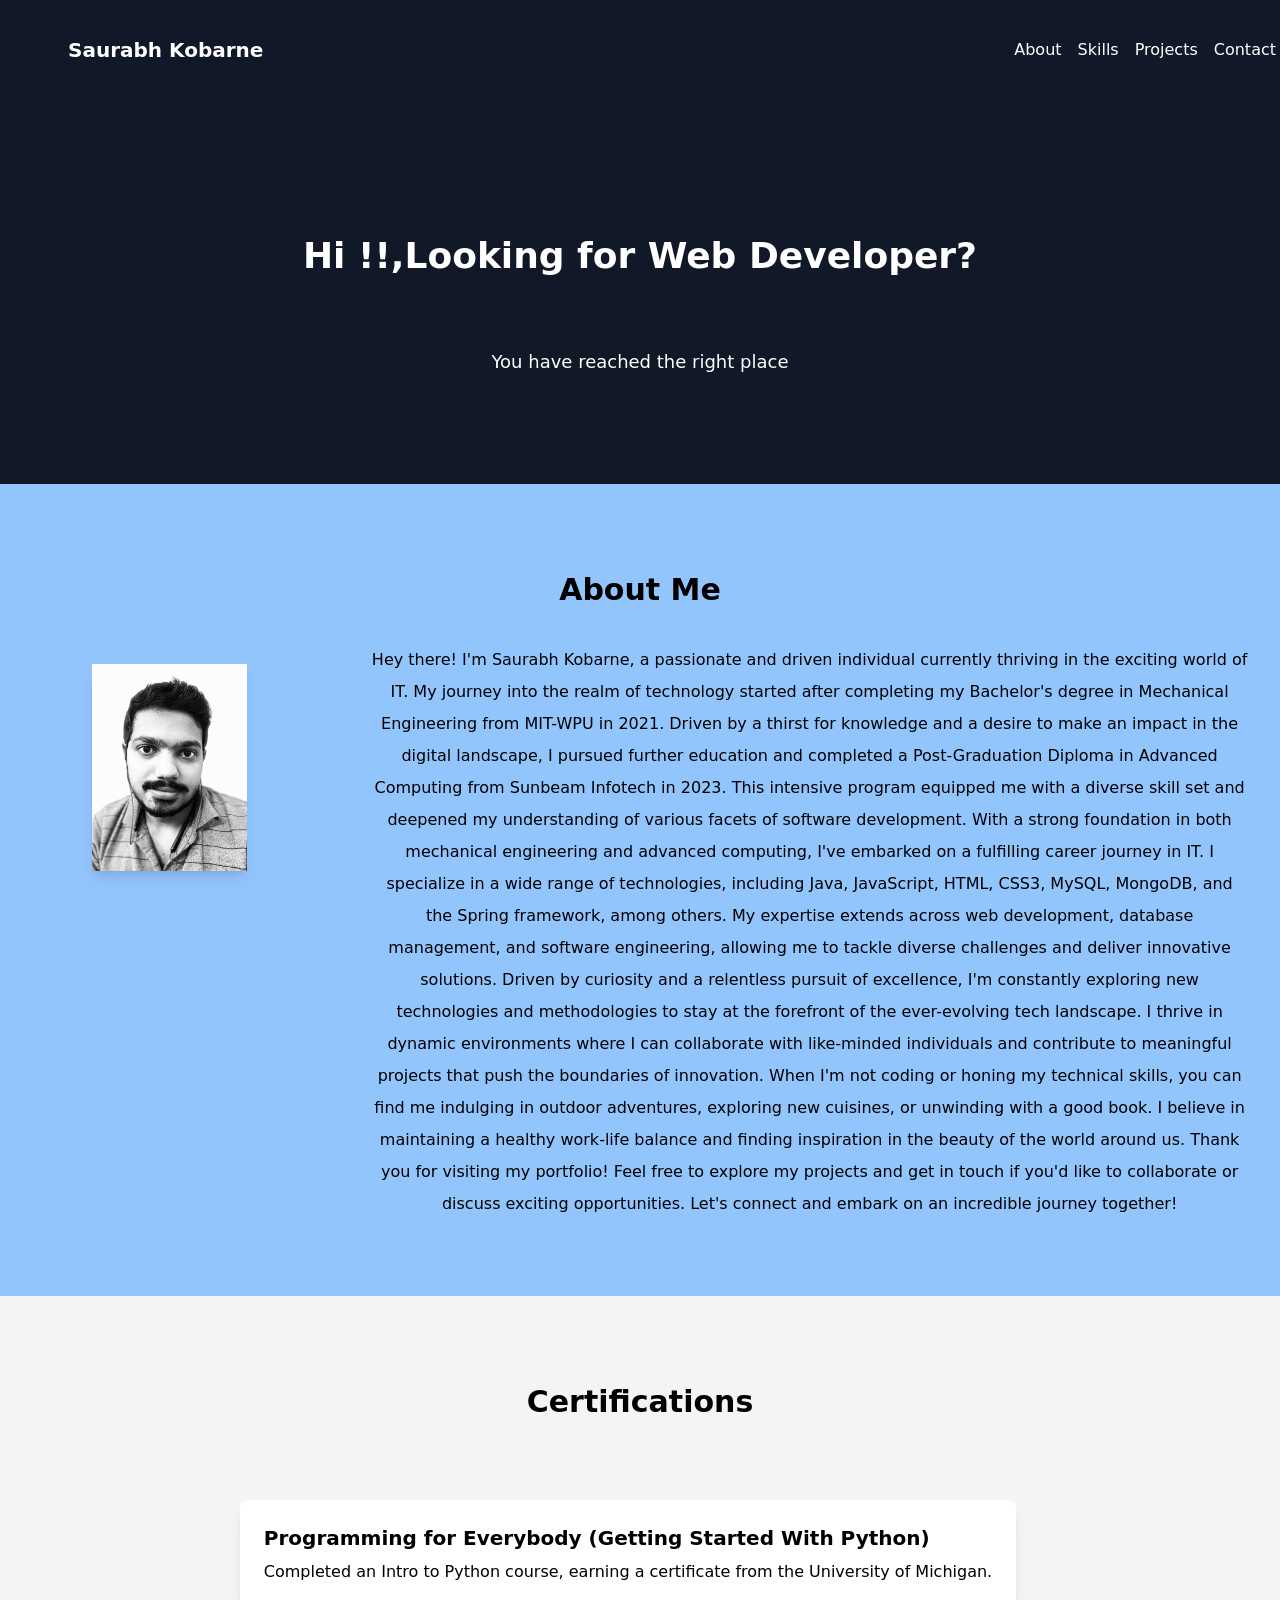
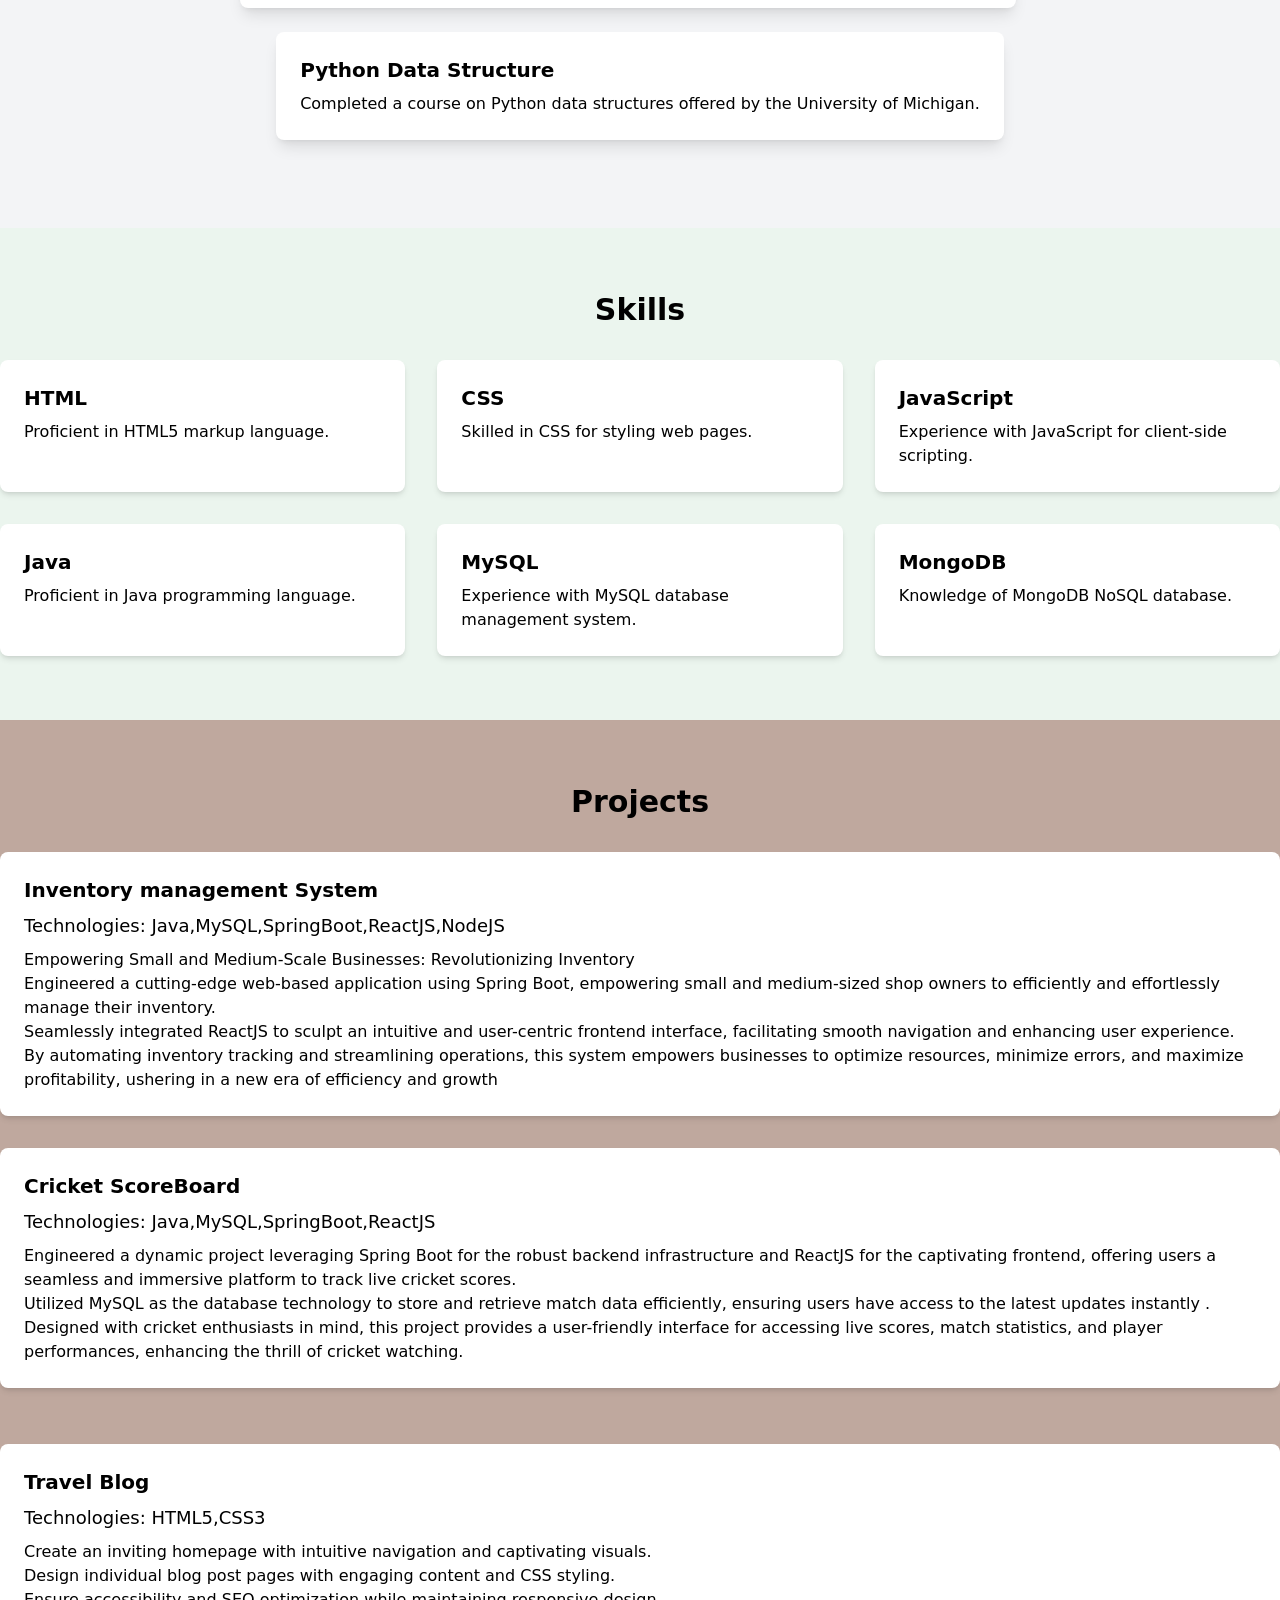
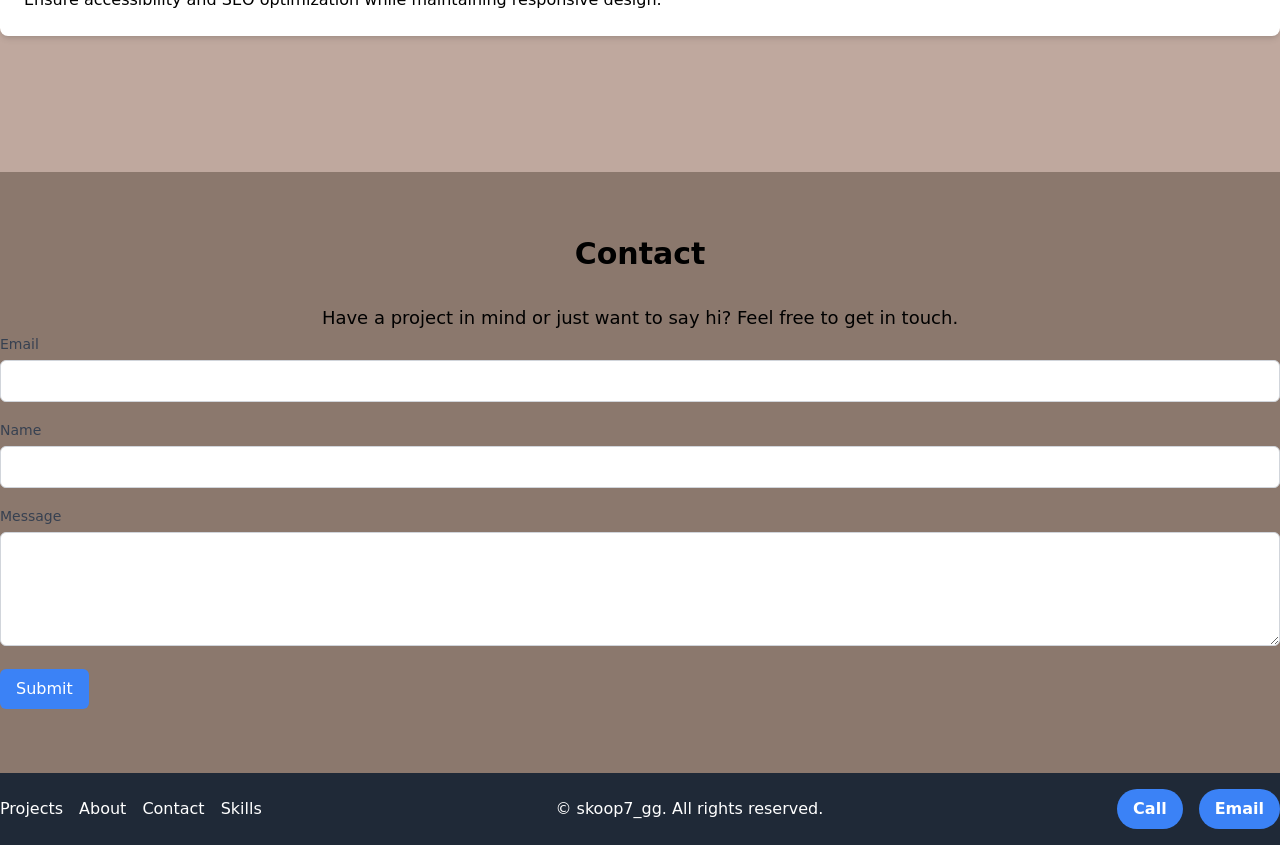
<file: Tailwind/src/index.html>
<!DOCTYPE html>
<html lang="en">
  <head>
    <meta charset="UTF-8" />
    <meta name="viewport" content="width=device-width, initial-scale=1.0" />
    <title>My Portfolio</title>
    <link rel="stylesheet" href="./output.css" />
    <style>
      .card:hover {
        transform: translateY(-10px);
        transition: transform 0.3s ease;
        box-shadow: 0 4px 6px rgba(0, 0, 0, 0.1);
      }
    </style>
  </head>
  <body class="bg-gray-100 font-sans">
    <!-- Navbar -->
    <nav class="bg-gray-900 text-white py-2 top-0 sticky">
      <div
        class="container mx-auto flex justify-between items-center sm:mx-8 px-9 py-7"
      >
        <a href="#" class="text-2xl sm:text-xl font-bold">Saurabh Kobarne</a>
        <ul class="flex space-x-4">
          <li><a href="#About" class="hover:text-gray-300">About</a></li>
          <li><a href="#Skills" class="hover:text-gray-300">Skills</a></li>
          <li><a href="#Projects" class="hover:text-gray-300">Projects</a></li>
          <li><a href="#Contact" class="hover:text-gray-300">Contact</a></li>
        </ul>
      </div>
    </nav>

    <!-- Main Intro -->
    <header class="text-center py-20 bg-gray-900 h-96">
      <h1 class="text-4xl font-bold text-white py-14">
        Hi !!,Looking for Web Developer?
      </h1>
      <p class="mt-4 text-lg text-white">You have reached the right place</p>
    </header>

    <!--About -->
    <section class="bg-blue-300 py-16" id="About">
      <h1 class="text-center py-6 text-3xl font-bold">About Me</h1>
      <div class="lg:flex">
        <div class="mx-3 px-20 py-8">
          <img
            src="./Pictures/IMG_1366.jpg"
            alt="Profile pic"
            class="shadow-lg"
            height="400px"
            width="2500px"
          />
        </div>
        <div class="flex justify-center items-center">
          <p class="text-center mx-5 p-3 leading-loose">
            Hey there! I'm Saurabh Kobarne, a passionate and driven individual
            currently thriving in the exciting world of IT. My journey into the
            realm of technology started after completing my Bachelor's degree in
            Mechanical Engineering from MIT-WPU in 2021. Driven by a thirst for
            knowledge and a desire to make an impact in the digital landscape, I
            pursued further education and completed a Post-Graduation Diploma in
            Advanced Computing from Sunbeam Infotech in 2023. This intensive
            program equipped me with a diverse skill set and deepened my
            understanding of various facets of software development. With a
            strong foundation in both mechanical engineering and advanced
            computing, I've embarked on a fulfilling career journey in IT. I
            specialize in a wide range of technologies, including Java,
            JavaScript, HTML, CSS3, MySQL, MongoDB, and the Spring framework,
            among others. My expertise extends across web development, database
            management, and software engineering, allowing me to tackle diverse
            challenges and deliver innovative solutions. Driven by curiosity and
            a relentless pursuit of excellence, I'm constantly exploring new
            technologies and methodologies to stay at the forefront of the
            ever-evolving tech landscape. I thrive in dynamic environments where
            I can collaborate with like-minded individuals and contribute to
            meaningful projects that push the boundaries of innovation. When I'm
            not coding or honing my technical skills, you can find me indulging
            in outdoor adventures, exploring new cuisines, or unwinding with a
            good book. I believe in maintaining a healthy work-life balance and
            finding inspiration in the beauty of the world around us. Thank you
            for visiting my portfolio! Feel free to explore my projects and get
            in touch if you'd like to collaborate or discuss exciting
            opportunities. Let's connect and embark on an incredible journey
            together!
          </p>
        </div>
      </div>
    </section>
    <!-- Certifications -->
    <section class="py-16">
      <h2 class="text-center py-6 text-3xl font-bold mb-14">Certifications</h2>
      <div class="container mx-auto flex flex-wrap justify-center">
        <a
          href="https://drive.google.com/file/d/1YNvVy5PZm9taROEpETEvp2LyzMwsE6R2/view?usp=drive_link"
          class="certificate-link"
        >
          <div
            class="certificate bg-white rounded-lg shadow-lg p-6 card hover:shadow-xl transition duration-300 mr-6 mb-6"
          >
            <h3 class="text-xl font-bold mb-2">
              Programming for Everybody (Getting Started With Python)
            </h3>
            <p>
              Completed an Intro to Python course, earning a certificate from
              the University of Michigan.
            </p>
          </div>
        </a>
        <a
          href="https://drive.google.com/file/d/1z8Bw2ClMRRWmmTHUL-bDxsrF-jLZWJGX/view?usp=drive_link"
          class="certificate-link"
        >
          <div
            class="certificate bg-white rounded-lg shadow-lg p-6 card hover:shadow-xl transition duration-300 mb-6"
          >
            <h3 class="text-xl font-bold mb-2">Python Data Structure</h3>
            <p>
              Completed a course on Python data structures offered by the
              University of Michigan.
            </p>
          </div>
        </a>
      </div>
    </section>
    <!-- Skills -->
    <section class="py-16 bg-customGreen" id="Skills">
      <div class="container mx-auto">
        <h2 class="text-3xl font-bold text-center mb-8">Skills</h2>
        <div class="grid grid-cols-2 lg:grid-cols-3 gap-8">
          <div
            class="bg-white rounded-lg shadow-md p-6 card hover:shadow-lg transition duration-300"
          >
            <h3 class="text-xl font-bold mb-2">HTML</h3>
            <p>Proficient in HTML5 markup language.</p>
          </div>
          <div
            class="bg-white rounded-lg shadow-md p-6 card hover:shadow-lg transition duration-300"
          >
            <h3 class="text-xl font-bold mb-2">CSS</h3>
            <p>Skilled in CSS for styling web pages.</p>
          </div>
          <div
            class="bg-white rounded-lg shadow-md p-6 card hover:shadow-lg transition duration-300"
          >
            <h3 class="text-xl font-bold mb-2">JavaScript</h3>
            <p>Experience with JavaScript for client-side scripting.</p>
          </div>
          <div
            class="bg-white rounded-lg shadow-md p-6 card hover:shadow-lg transition duration-300"
          >
            <h3 class="text-xl font-bold mb-2">Java</h3>
            <p>Proficient in Java programming language.</p>
          </div>
          <div
            class="bg-white rounded-lg shadow-md p-6 card hover:shadow-lg transition duration-300"
          >
            <h3 class="text-xl font-bold mb-2">MySQL</h3>
            <p>Experience with MySQL database management system.</p>
          </div>
          <div
            class="bg-white rounded-lg shadow-md p-6 card hover:shadow-lg transition duration-300"
          >
            <h3 class="text-xl font-bold mb-2">MongoDB</h3>
            <p>Knowledge of MongoDB NoSQL database.</p>
          </div>
        </div>
      </div>
    </section>
    <!-- Projects -->
    <section class="py-16 bg-customBrown" id="Projects">
      <div class="container mx-auto">
        <h2 class="text-3xl font-bold text-center mb-8">Projects</h2>
        <div class="grid grid-rows-2 lg:grid-rows-3 gap-8">
          <a href="https://github.com/shubh96git/IMS">
            <div
              class="bg-white rounded-lg shadow-md p-6 card hover:shadow-lg transition duration-300"
            >
              <h3 class="text-xl font-bold mb-2">
                Inventory management System
              </h3>
              <h4 class="text-lg font-medium mb-2">
                Technologies: Java,MySQL,SpringBoot,ReactJS,NodeJS
              </h4>
              <p>
                Empowering Small and Medium-Scale Businesses: Revolutionizing
                Inventory
              </p>
              <p>
                Engineered a cutting-edge web-based application using Spring
                Boot, empowering small and medium-sized shop owners to
                efficiently and effortlessly manage their inventory.
              </p>
              <p>
                Seamlessly integrated ReactJS to sculpt an intuitive and
                user-centric frontend interface, facilitating smooth navigation
                and enhancing user experience.
              </p>
              <p>
                By automating inventory tracking and streamlining operations,
                this system empowers businesses to optimize resources, minimize
                errors, and maximize profitability, ushering in a new era of
                efficiency and growth
              </p>
            </div>
          </a>
          <a href="https://github.com/skoop7/Projects/tree/main/springrest"
            ><div
              class="bg-white rounded-lg shadow-md p-6 card hover:shadow-lg transition duration-300"
            >
              <h3 class="text-xl font-bold mb-2">Cricket ScoreBoard</h3>
              <h4 class="text-lg font-medium mb-2">
                Technologies: Java,MySQL,SpringBoot,ReactJS
              </h4>
              <p>
                Engineered a dynamic project leveraging Spring Boot for the
                robust backend infrastructure and ReactJS for the captivating
                frontend, offering users a seamless and immersive platform to
                track live cricket scores.
              </p>
              <p>
                Utilized MySQL as the database technology to store and retrieve
                match data efficiently, ensuring users have access to the latest
                updates instantly .
              </p>
              <p>
                Designed with cricket enthusiasts in mind, this project provides
                a user-friendly interface for accessing live scores, match
                statistics, and player performances, enhancing the thrill of
                cricket watching.
              </p>
            </div></a
          >
          <a href="https://github.com/skoop7/HTML-and-CSS"
            ><div
              class="bg-white rounded-lg shadow-md p-6 card hover:shadow-lg transition duration-300"
            >
              <h3 class="text-xl font-bold mb-2">Travel Blog</h3>
              <h4 class="text-lg font-medium mb-2">Technologies: HTML5,CSS3</h4>
              <p>
                Create an inviting homepage with intuitive navigation and
                captivating visuals.
              </p>
              <p>
                Design individual blog post pages with engaging content and CSS
                styling.
              </p>
              <p>
                Ensure accessibility and SEO optimization while maintaining
                responsive design.
              </p>
            </div></a
          >
        </div>
      </div>
    </section>
    <!-- Contact me-->
    <section class="py-16 bg-customGray" id="Contact">
      <div class="container mx-auto">
        <h2 class="text-3xl font-bold text-center mb-8">Contact</h2>
        <p class="text-lg text-center">
          Have a project in mind or just want to say hi? Feel free to get in
          touch.
        </p>
        <form class="flex flex-col gap-4">
          <div>
            <label for="email" class="text-sm font-medium text-gray-700"
              >Email</label
            >
            <input
              type="email"
              id="email"
              name="email"
              autocomplete="email"
              required
              class="mt-1 p-2 border border-gray-300 rounded-md w-full"
            />
          </div>
          <div>
            <label for="name" class="text-sm font-medium text-gray-700"
              >Name</label
            >
            <input
              type="text"
              id="name"
              name="name"
              autocomplete="name"
              required
              class="mt-1 p-2 border border-gray-300 rounded-md w-full"
            />
          </div>
          <div>
            <label for="message" class="text-sm font-medium text-gray-700"
              >Message</label
            >
            <textarea
              id="message"
              name="message"
              rows="4"
              class="mt-1 p-2 border border-gray-300 rounded-md w-full"
            ></textarea>
          </div>
          <div>
            <button
              type="submit"
              class="bg-blue-500 text-white px-4 py-2 rounded-md hover:bg-blue-600"
            >
              Submit
            </button>
          </div>
        </form>
      </div>
    </section>
    <footer class="bg-gray-800 text-white py-4">
        <div class="container mx-auto flex flex-col lg:flex-row justify-between items-center">
          <!-- Semantic footer tag -->
          <nav class="mb-4 lg:mb-0">
            <ul class="flex flex-wrap lg:flex-nowrap space-y-2 lg:space-y-0 lg:space-x-4">
              <li>
                <a href="#Projects" class="hover:text-gray-300">Projects</a>
              </li>
              <li><a href="#About" class="hover:text-gray-300">About</a></li>
              <li><a href="#Contact" class="hover:text-gray-300">Contact</a></li>
              <li><a href="#Skills" class="hover:text-gray-300">Skills</a></li>
            </ul>
          </nav>
      
          <p class="mb-4 lg:mb-0">&copy; skoop7_gg. All rights reserved.</p>
      
          <!-- Call & email buttons -->
          <div class="flex flex-wrap lg:flex-nowrap space-y-2 lg:space-y-0 lg:space-x-4">
            <button class="bg-blue-500 hover:bg-blue-600 text-white font-bold py-2 px-4 rounded-full transition duration-300">
              Call
            </button>
            <button class="bg-blue-500 hover:bg-blue-600 text-white font-bold py-2 px-4 rounded-full transition duration-300">
              Email
            </button>
          </div>
        </div>
      </footer>
      
  </body>
</html>
</file>
<file: Tailwind/src/output.css>
/*
! tailwindcss v3.4.3 | MIT License | https://tailwindcss.com
*/

/*
1. Prevent padding and border from affecting element width. (https://github.com/mozdevs/cssremedy/issues/4)
2. Allow adding a border to an element by just adding a border-width. (https://github.com/tailwindcss/tailwindcss/pull/116)
*/

*,
::before,
::after {
  box-sizing: border-box;
  /* 1 */
  border-width: 0;
  /* 2 */
  border-style: solid;
  /* 2 */
  border-color: #e5e7eb;
  /* 2 */
}

::before,
::after {
  --tw-content: '';
}

/*
1. Use a consistent sensible line-height in all browsers.
2. Prevent adjustments of font size after orientation changes in iOS.
3. Use a more readable tab size.
4. Use the user's configured `sans` font-family by default.
5. Use the user's configured `sans` font-feature-settings by default.
6. Use the user's configured `sans` font-variation-settings by default.
7. Disable tap highlights on iOS
*/

html,
:host {
  line-height: 1.5;
  /* 1 */
  -webkit-text-size-adjust: 100%;
  /* 2 */
  -moz-tab-size: 4;
  /* 3 */
  -o-tab-size: 4;
     tab-size: 4;
  /* 3 */
  font-family: ui-sans-serif, system-ui, sans-serif, "Apple Color Emoji", "Segoe UI Emoji", "Segoe UI Symbol", "Noto Color Emoji";
  /* 4 */
  font-feature-settings: normal;
  /* 5 */
  font-variation-settings: normal;
  /* 6 */
  -webkit-tap-highlight-color: transparent;
  /* 7 */
}

/*
1. Remove the margin in all browsers.
2. Inherit line-height from `html` so users can set them as a class directly on the `html` element.
*/

body {
  margin: 0;
  /* 1 */
  line-height: inherit;
  /* 2 */
}

/*
1. Add the correct height in Firefox.
2. Correct the inheritance of border color in Firefox. (https://bugzilla.mozilla.org/show_bug.cgi?id=190655)
3. Ensure horizontal rules are visible by default.
*/

hr {
  height: 0;
  /* 1 */
  color: inherit;
  /* 2 */
  border-top-width: 1px;
  /* 3 */
}

/*
Add the correct text decoration in Chrome, Edge, and Safari.
*/

abbr:where([title]) {
  -webkit-text-decoration: underline dotted;
          text-decoration: underline dotted;
}

/*
Remove the default font size and weight for headings.
*/

h1,
h2,
h3,
h4,
h5,
h6 {
  font-size: inherit;
  font-weight: inherit;
}

/*
Reset links to optimize for opt-in styling instead of opt-out.
*/

a {
  color: inherit;
  text-decoration: inherit;
}

/*
Add the correct font weight in Edge and Safari.
*/

b,
strong {
  font-weight: bolder;
}

/*
1. Use the user's configured `mono` font-family by default.
2. Use the user's configured `mono` font-feature-settings by default.
3. Use the user's configured `mono` font-variation-settings by default.
4. Correct the odd `em` font sizing in all browsers.
*/

code,
kbd,
samp,
pre {
  font-family: ui-monospace, SFMono-Regular, Menlo, Monaco, Consolas, "Liberation Mono", "Courier New", monospace;
  /* 1 */
  font-feature-settings: normal;
  /* 2 */
  font-variation-settings: normal;
  /* 3 */
  font-size: 1em;
  /* 4 */
}

/*
Add the correct font size in all browsers.
*/

small {
  font-size: 80%;
}

/*
Prevent `sub` and `sup` elements from affecting the line height in all browsers.
*/

sub,
sup {
  font-size: 75%;
  line-height: 0;
  position: relative;
  vertical-align: baseline;
}

sub {
  bottom: -0.25em;
}

sup {
  top: -0.5em;
}

/*
1. Remove text indentation from table contents in Chrome and Safari. (https://bugs.chromium.org/p/chromium/issues/detail?id=999088, https://bugs.webkit.org/show_bug.cgi?id=201297)
2. Correct table border color inheritance in all Chrome and Safari. (https://bugs.chromium.org/p/chromium/issues/detail?id=935729, https://bugs.webkit.org/show_bug.cgi?id=195016)
3. Remove gaps between table borders by default.
*/

table {
  text-indent: 0;
  /* 1 */
  border-color: inherit;
  /* 2 */
  border-collapse: collapse;
  /* 3 */
}

/*
1. Change the font styles in all browsers.
2. Remove the margin in Firefox and Safari.
3. Remove default padding in all browsers.
*/

button,
input,
optgroup,
select,
textarea {
  font-family: inherit;
  /* 1 */
  font-feature-settings: inherit;
  /* 1 */
  font-variation-settings: inherit;
  /* 1 */
  font-size: 100%;
  /* 1 */
  font-weight: inherit;
  /* 1 */
  line-height: inherit;
  /* 1 */
  letter-spacing: inherit;
  /* 1 */
  color: inherit;
  /* 1 */
  margin: 0;
  /* 2 */
  padding: 0;
  /* 3 */
}

/*
Remove the inheritance of text transform in Edge and Firefox.
*/

button,
select {
  text-transform: none;
}

/*
1. Correct the inability to style clickable types in iOS and Safari.
2. Remove default button styles.
*/

button,
input:where([type='button']),
input:where([type='reset']),
input:where([type='submit']) {
  -webkit-appearance: button;
  /* 1 */
  background-color: transparent;
  /* 2 */
  background-image: none;
  /* 2 */
}

/*
Use the modern Firefox focus style for all focusable elements.
*/

:-moz-focusring {
  outline: auto;
}

/*
Remove the additional `:invalid` styles in Firefox. (https://github.com/mozilla/gecko-dev/blob/2f9eacd9d3d995c937b4251a5557d95d494c9be1/layout/style/res/forms.css#L728-L737)
*/

:-moz-ui-invalid {
  box-shadow: none;
}

/*
Add the correct vertical alignment in Chrome and Firefox.
*/

progress {
  vertical-align: baseline;
}

/*
Correct the cursor style of increment and decrement buttons in Safari.
*/

::-webkit-inner-spin-button,
::-webkit-outer-spin-button {
  height: auto;
}

/*
1. Correct the odd appearance in Chrome and Safari.
2. Correct the outline style in Safari.
*/

[type='search'] {
  -webkit-appearance: textfield;
  /* 1 */
  outline-offset: -2px;
  /* 2 */
}

/*
Remove the inner padding in Chrome and Safari on macOS.
*/

::-webkit-search-decoration {
  -webkit-appearance: none;
}

/*
1. Correct the inability to style clickable types in iOS and Safari.
2. Change font properties to `inherit` in Safari.
*/

::-webkit-file-upload-button {
  -webkit-appearance: button;
  /* 1 */
  font: inherit;
  /* 2 */
}

/*
Add the correct display in Chrome and Safari.
*/

summary {
  display: list-item;
}

/*
Removes the default spacing and border for appropriate elements.
*/

blockquote,
dl,
dd,
h1,
h2,
h3,
h4,
h5,
h6,
hr,
figure,
p,
pre {
  margin: 0;
}

fieldset {
  margin: 0;
  padding: 0;
}

legend {
  padding: 0;
}

ol,
ul,
menu {
  list-style: none;
  margin: 0;
  padding: 0;
}

/*
Reset default styling for dialogs.
*/

dialog {
  padding: 0;
}

/*
Prevent resizing textareas horizontally by default.
*/

textarea {
  resize: vertical;
}

/*
1. Reset the default placeholder opacity in Firefox. (https://github.com/tailwindlabs/tailwindcss/issues/3300)
2. Set the default placeholder color to the user's configured gray 400 color.
*/

input::-moz-placeholder, textarea::-moz-placeholder {
  opacity: 1;
  /* 1 */
  color: #9ca3af;
  /* 2 */
}

input::placeholder,
textarea::placeholder {
  opacity: 1;
  /* 1 */
  color: #9ca3af;
  /* 2 */
}

/*
Set the default cursor for buttons.
*/

button,
[role="button"] {
  cursor: pointer;
}

/*
Make sure disabled buttons don't get the pointer cursor.
*/

:disabled {
  cursor: default;
}

/*
1. Make replaced elements `display: block` by default. (https://github.com/mozdevs/cssremedy/issues/14)
2. Add `vertical-align: middle` to align replaced elements more sensibly by default. (https://github.com/jensimmons/cssremedy/issues/14#issuecomment-634934210)
   This can trigger a poorly considered lint error in some tools but is included by design.
*/

img,
svg,
video,
canvas,
audio,
iframe,
embed,
object {
  display: block;
  /* 1 */
  vertical-align: middle;
  /* 2 */
}

/*
Constrain images and videos to the parent width and preserve their intrinsic aspect ratio. (https://github.com/mozdevs/cssremedy/issues/14)
*/

img,
video {
  max-width: 100%;
  height: auto;
}

/* Make elements with the HTML hidden attribute stay hidden by default */

[hidden] {
  display: none;
}

*, ::before, ::after {
  --tw-border-spacing-x: 0;
  --tw-border-spacing-y: 0;
  --tw-translate-x: 0;
  --tw-translate-y: 0;
  --tw-rotate: 0;
  --tw-skew-x: 0;
  --tw-skew-y: 0;
  --tw-scale-x: 1;
  --tw-scale-y: 1;
  --tw-pan-x:  ;
  --tw-pan-y:  ;
  --tw-pinch-zoom:  ;
  --tw-scroll-snap-strictness: proximity;
  --tw-gradient-from-position:  ;
  --tw-gradient-via-position:  ;
  --tw-gradient-to-position:  ;
  --tw-ordinal:  ;
  --tw-slashed-zero:  ;
  --tw-numeric-figure:  ;
  --tw-numeric-spacing:  ;
  --tw-numeric-fraction:  ;
  --tw-ring-inset:  ;
  --tw-ring-offset-width: 0px;
  --tw-ring-offset-color: #fff;
  --tw-ring-color: rgb(59 130 246 / 0.5);
  --tw-ring-offset-shadow: 0 0 #0000;
  --tw-ring-shadow: 0 0 #0000;
  --tw-shadow: 0 0 #0000;
  --tw-shadow-colored: 0 0 #0000;
  --tw-blur:  ;
  --tw-brightness:  ;
  --tw-contrast:  ;
  --tw-grayscale:  ;
  --tw-hue-rotate:  ;
  --tw-invert:  ;
  --tw-saturate:  ;
  --tw-sepia:  ;
  --tw-drop-shadow:  ;
  --tw-backdrop-blur:  ;
  --tw-backdrop-brightness:  ;
  --tw-backdrop-contrast:  ;
  --tw-backdrop-grayscale:  ;
  --tw-backdrop-hue-rotate:  ;
  --tw-backdrop-invert:  ;
  --tw-backdrop-opacity:  ;
  --tw-backdrop-saturate:  ;
  --tw-backdrop-sepia:  ;
  --tw-contain-size:  ;
  --tw-contain-layout:  ;
  --tw-contain-paint:  ;
  --tw-contain-style:  ;
}

::backdrop {
  --tw-border-spacing-x: 0;
  --tw-border-spacing-y: 0;
  --tw-translate-x: 0;
  --tw-translate-y: 0;
  --tw-rotate: 0;
  --tw-skew-x: 0;
  --tw-skew-y: 0;
  --tw-scale-x: 1;
  --tw-scale-y: 1;
  --tw-pan-x:  ;
  --tw-pan-y:  ;
  --tw-pinch-zoom:  ;
  --tw-scroll-snap-strictness: proximity;
  --tw-gradient-from-position:  ;
  --tw-gradient-via-position:  ;
  --tw-gradient-to-position:  ;
  --tw-ordinal:  ;
  --tw-slashed-zero:  ;
  --tw-numeric-figure:  ;
  --tw-numeric-spacing:  ;
  --tw-numeric-fraction:  ;
  --tw-ring-inset:  ;
  --tw-ring-offset-width: 0px;
  --tw-ring-offset-color: #fff;
  --tw-ring-color: rgb(59 130 246 / 0.5);
  --tw-ring-offset-shadow: 0 0 #0000;
  --tw-ring-shadow: 0 0 #0000;
  --tw-shadow: 0 0 #0000;
  --tw-shadow-colored: 0 0 #0000;
  --tw-blur:  ;
  --tw-brightness:  ;
  --tw-contrast:  ;
  --tw-grayscale:  ;
  --tw-hue-rotate:  ;
  --tw-invert:  ;
  --tw-saturate:  ;
  --tw-sepia:  ;
  --tw-drop-shadow:  ;
  --tw-backdrop-blur:  ;
  --tw-backdrop-brightness:  ;
  --tw-backdrop-contrast:  ;
  --tw-backdrop-grayscale:  ;
  --tw-backdrop-hue-rotate:  ;
  --tw-backdrop-invert:  ;
  --tw-backdrop-opacity:  ;
  --tw-backdrop-saturate:  ;
  --tw-backdrop-sepia:  ;
  --tw-contain-size:  ;
  --tw-contain-layout:  ;
  --tw-contain-paint:  ;
  --tw-contain-style:  ;
}

.container {
  width: 100%;
}

@media (min-width: 640px) {
  .container {
    max-width: 640px;
  }
}

@media (min-width: 768px) {
  .container {
    max-width: 768px;
  }
}

@media (min-width: 1024px) {
  .container {
    max-width: 1024px;
  }
}

@media (min-width: 1280px) {
  .container {
    max-width: 1280px;
  }
}

@media (min-width: 1536px) {
  .container {
    max-width: 1536px;
  }
}

.sticky {
  position: sticky;
}

.top-0 {
  top: 0px;
}

.mx-3 {
  margin-left: 0.75rem;
  margin-right: 0.75rem;
}

.mx-5 {
  margin-left: 1.25rem;
  margin-right: 1.25rem;
}

.mx-auto {
  margin-left: auto;
  margin-right: auto;
}

.mb-14 {
  margin-bottom: 3.5rem;
}

.mb-2 {
  margin-bottom: 0.5rem;
}

.mb-6 {
  margin-bottom: 1.5rem;
}

.mb-8 {
  margin-bottom: 2rem;
}

.mr-6 {
  margin-right: 1.5rem;
}

.mt-4 {
  margin-top: 1rem;
}

.mt-1 {
  margin-top: 0.25rem;
}

.mb-4 {
  margin-bottom: 1rem;
}

.flex {
  display: flex;
}

.grid {
  display: grid;
}

.h-96 {
  height: 24rem;
}

.w-full {
  width: 100%;
}

.transform {
  transform: translate(var(--tw-translate-x), var(--tw-translate-y)) rotate(var(--tw-rotate)) skewX(var(--tw-skew-x)) skewY(var(--tw-skew-y)) scaleX(var(--tw-scale-x)) scaleY(var(--tw-scale-y));
}

.grid-cols-2 {
  grid-template-columns: repeat(2, minmax(0, 1fr));
}

.grid-rows-2 {
  grid-template-rows: repeat(2, minmax(0, 1fr));
}

.flex-col {
  flex-direction: column;
}

.flex-wrap {
  flex-wrap: wrap;
}

.items-center {
  align-items: center;
}

.justify-center {
  justify-content: center;
}

.justify-between {
  justify-content: space-between;
}

.gap-8 {
  gap: 2rem;
}

.gap-4 {
  gap: 1rem;
}

.space-x-4 > :not([hidden]) ~ :not([hidden]) {
  --tw-space-x-reverse: 0;
  margin-right: calc(1rem * var(--tw-space-x-reverse));
  margin-left: calc(1rem * calc(1 - var(--tw-space-x-reverse)));
}

.space-y-2 > :not([hidden]) ~ :not([hidden]) {
  --tw-space-y-reverse: 0;
  margin-top: calc(0.5rem * calc(1 - var(--tw-space-y-reverse)));
  margin-bottom: calc(0.5rem * var(--tw-space-y-reverse));
}

.rounded-lg {
  border-radius: 0.5rem;
}

.rounded-md {
  border-radius: 0.375rem;
}

.rounded-full {
  border-radius: 9999px;
}

.border {
  border-width: 1px;
}

.border-gray-300 {
  --tw-border-opacity: 1;
  border-color: rgb(209 213 219 / var(--tw-border-opacity));
}

.bg-blue-300 {
  --tw-bg-opacity: 1;
  background-color: rgb(147 197 253 / var(--tw-bg-opacity));
}

.bg-customBrown {
  --tw-bg-opacity: 1;
  background-color: rgb(191 168 158 / var(--tw-bg-opacity));
}

.bg-customGreen {
  --tw-bg-opacity: 1;
  background-color: rgb(235 245 238 / var(--tw-bg-opacity));
}

.bg-gray-100 {
  --tw-bg-opacity: 1;
  background-color: rgb(243 244 246 / var(--tw-bg-opacity));
}

.bg-gray-900 {
  --tw-bg-opacity: 1;
  background-color: rgb(17 24 39 / var(--tw-bg-opacity));
}

.bg-white {
  --tw-bg-opacity: 1;
  background-color: rgb(255 255 255 / var(--tw-bg-opacity));
}

.bg-customGray {
  --tw-bg-opacity: 1;
  background-color: rgb(139 120 109 / var(--tw-bg-opacity));
}

.bg-blue-500 {
  --tw-bg-opacity: 1;
  background-color: rgb(59 130 246 / var(--tw-bg-opacity));
}

.bg-gray-800 {
  --tw-bg-opacity: 1;
  background-color: rgb(31 41 55 / var(--tw-bg-opacity));
}

.p-3 {
  padding: 0.75rem;
}

.p-6 {
  padding: 1.5rem;
}

.p-2 {
  padding: 0.5rem;
}

.px-20 {
  padding-left: 5rem;
  padding-right: 5rem;
}

.px-9 {
  padding-left: 2.25rem;
  padding-right: 2.25rem;
}

.py-14 {
  padding-top: 3.5rem;
  padding-bottom: 3.5rem;
}

.py-16 {
  padding-top: 4rem;
  padding-bottom: 4rem;
}

.py-2 {
  padding-top: 0.5rem;
  padding-bottom: 0.5rem;
}

.py-20 {
  padding-top: 5rem;
  padding-bottom: 5rem;
}

.py-6 {
  padding-top: 1.5rem;
  padding-bottom: 1.5rem;
}

.py-7 {
  padding-top: 1.75rem;
  padding-bottom: 1.75rem;
}

.py-8 {
  padding-top: 2rem;
  padding-bottom: 2rem;
}

.px-4 {
  padding-left: 1rem;
  padding-right: 1rem;
}

.py-4 {
  padding-top: 1rem;
  padding-bottom: 1rem;
}

.text-center {
  text-align: center;
}

.font-sans {
  font-family: ui-sans-serif, system-ui, sans-serif, "Apple Color Emoji", "Segoe UI Emoji", "Segoe UI Symbol", "Noto Color Emoji";
}

.text-2xl {
  font-size: 1.5rem;
  line-height: 2rem;
}

.text-3xl {
  font-size: 1.875rem;
  line-height: 2.25rem;
}

.text-4xl {
  font-size: 2.25rem;
  line-height: 2.5rem;
}

.text-lg {
  font-size: 1.125rem;
  line-height: 1.75rem;
}

.text-xl {
  font-size: 1.25rem;
  line-height: 1.75rem;
}

.text-sm {
  font-size: 0.875rem;
  line-height: 1.25rem;
}

.font-bold {
  font-weight: 700;
}

.font-medium {
  font-weight: 500;
}

.leading-loose {
  line-height: 2;
}

.text-white {
  --tw-text-opacity: 1;
  color: rgb(255 255 255 / var(--tw-text-opacity));
}

.text-gray-700 {
  --tw-text-opacity: 1;
  color: rgb(55 65 81 / var(--tw-text-opacity));
}

.shadow-lg {
  --tw-shadow: 0 10px 15px -3px rgb(0 0 0 / 0.1), 0 4px 6px -4px rgb(0 0 0 / 0.1);
  --tw-shadow-colored: 0 10px 15px -3px var(--tw-shadow-color), 0 4px 6px -4px var(--tw-shadow-color);
  box-shadow: var(--tw-ring-offset-shadow, 0 0 #0000), var(--tw-ring-shadow, 0 0 #0000), var(--tw-shadow);
}

.shadow-md {
  --tw-shadow: 0 4px 6px -1px rgb(0 0 0 / 0.1), 0 2px 4px -2px rgb(0 0 0 / 0.1);
  --tw-shadow-colored: 0 4px 6px -1px var(--tw-shadow-color), 0 2px 4px -2px var(--tw-shadow-color);
  box-shadow: var(--tw-ring-offset-shadow, 0 0 #0000), var(--tw-ring-shadow, 0 0 #0000), var(--tw-shadow);
}

.transition {
  transition-property: color, background-color, border-color, text-decoration-color, fill, stroke, opacity, box-shadow, transform, filter, -webkit-backdrop-filter;
  transition-property: color, background-color, border-color, text-decoration-color, fill, stroke, opacity, box-shadow, transform, filter, backdrop-filter;
  transition-property: color, background-color, border-color, text-decoration-color, fill, stroke, opacity, box-shadow, transform, filter, backdrop-filter, -webkit-backdrop-filter;
  transition-timing-function: cubic-bezier(0.4, 0, 0.2, 1);
  transition-duration: 150ms;
}

.duration-300 {
  transition-duration: 300ms;
}

.hover\:bg-blue-600:hover {
  --tw-bg-opacity: 1;
  background-color: rgb(37 99 235 / var(--tw-bg-opacity));
}

.hover\:text-gray-300:hover {
  --tw-text-opacity: 1;
  color: rgb(209 213 219 / var(--tw-text-opacity));
}

.hover\:shadow-lg:hover {
  --tw-shadow: 0 10px 15px -3px rgb(0 0 0 / 0.1), 0 4px 6px -4px rgb(0 0 0 / 0.1);
  --tw-shadow-colored: 0 10px 15px -3px var(--tw-shadow-color), 0 4px 6px -4px var(--tw-shadow-color);
  box-shadow: var(--tw-ring-offset-shadow, 0 0 #0000), var(--tw-ring-shadow, 0 0 #0000), var(--tw-shadow);
}

.hover\:shadow-xl:hover {
  --tw-shadow: 0 20px 25px -5px rgb(0 0 0 / 0.1), 0 8px 10px -6px rgb(0 0 0 / 0.1);
  --tw-shadow-colored: 0 20px 25px -5px var(--tw-shadow-color), 0 8px 10px -6px var(--tw-shadow-color);
  box-shadow: var(--tw-ring-offset-shadow, 0 0 #0000), var(--tw-ring-shadow, 0 0 #0000), var(--tw-shadow);
}

@media (min-width: 640px) {
  .sm\:mx-8 {
    margin-left: 2rem;
    margin-right: 2rem;
  }

  .sm\:hidden {
    display: none;
  }

  .sm\:flex-col {
    flex-direction: column;
  }

  .sm\:space-x-2 > :not([hidden]) ~ :not([hidden]) {
    --tw-space-x-reverse: 0;
    margin-right: calc(0.5rem * var(--tw-space-x-reverse));
    margin-left: calc(0.5rem * calc(1 - var(--tw-space-x-reverse)));
  }

  .sm\:text-xl {
    font-size: 1.25rem;
    line-height: 1.75rem;
  }
}

@media (min-width: 768px) {
  .md\:flex-col {
    flex-direction: column;
  }
}

@media (min-width: 1024px) {
  .lg\:mb-0 {
    margin-bottom: 0px;
  }

  .lg\:flex {
    display: flex;
  }

  .lg\:grid-cols-3 {
    grid-template-columns: repeat(3, minmax(0, 1fr));
  }

  .lg\:grid-rows-3 {
    grid-template-rows: repeat(3, minmax(0, 1fr));
  }

  .lg\:flex-row {
    flex-direction: row;
  }

  .lg\:flex-nowrap {
    flex-wrap: nowrap;
  }

  .lg\:space-x-4 > :not([hidden]) ~ :not([hidden]) {
    --tw-space-x-reverse: 0;
    margin-right: calc(1rem * var(--tw-space-x-reverse));
    margin-left: calc(1rem * calc(1 - var(--tw-space-x-reverse)));
  }

  .lg\:space-y-0 > :not([hidden]) ~ :not([hidden]) {
    --tw-space-y-reverse: 0;
    margin-top: calc(0px * calc(1 - var(--tw-space-y-reverse)));
    margin-bottom: calc(0px * var(--tw-space-y-reverse));
  }
}
</file>
